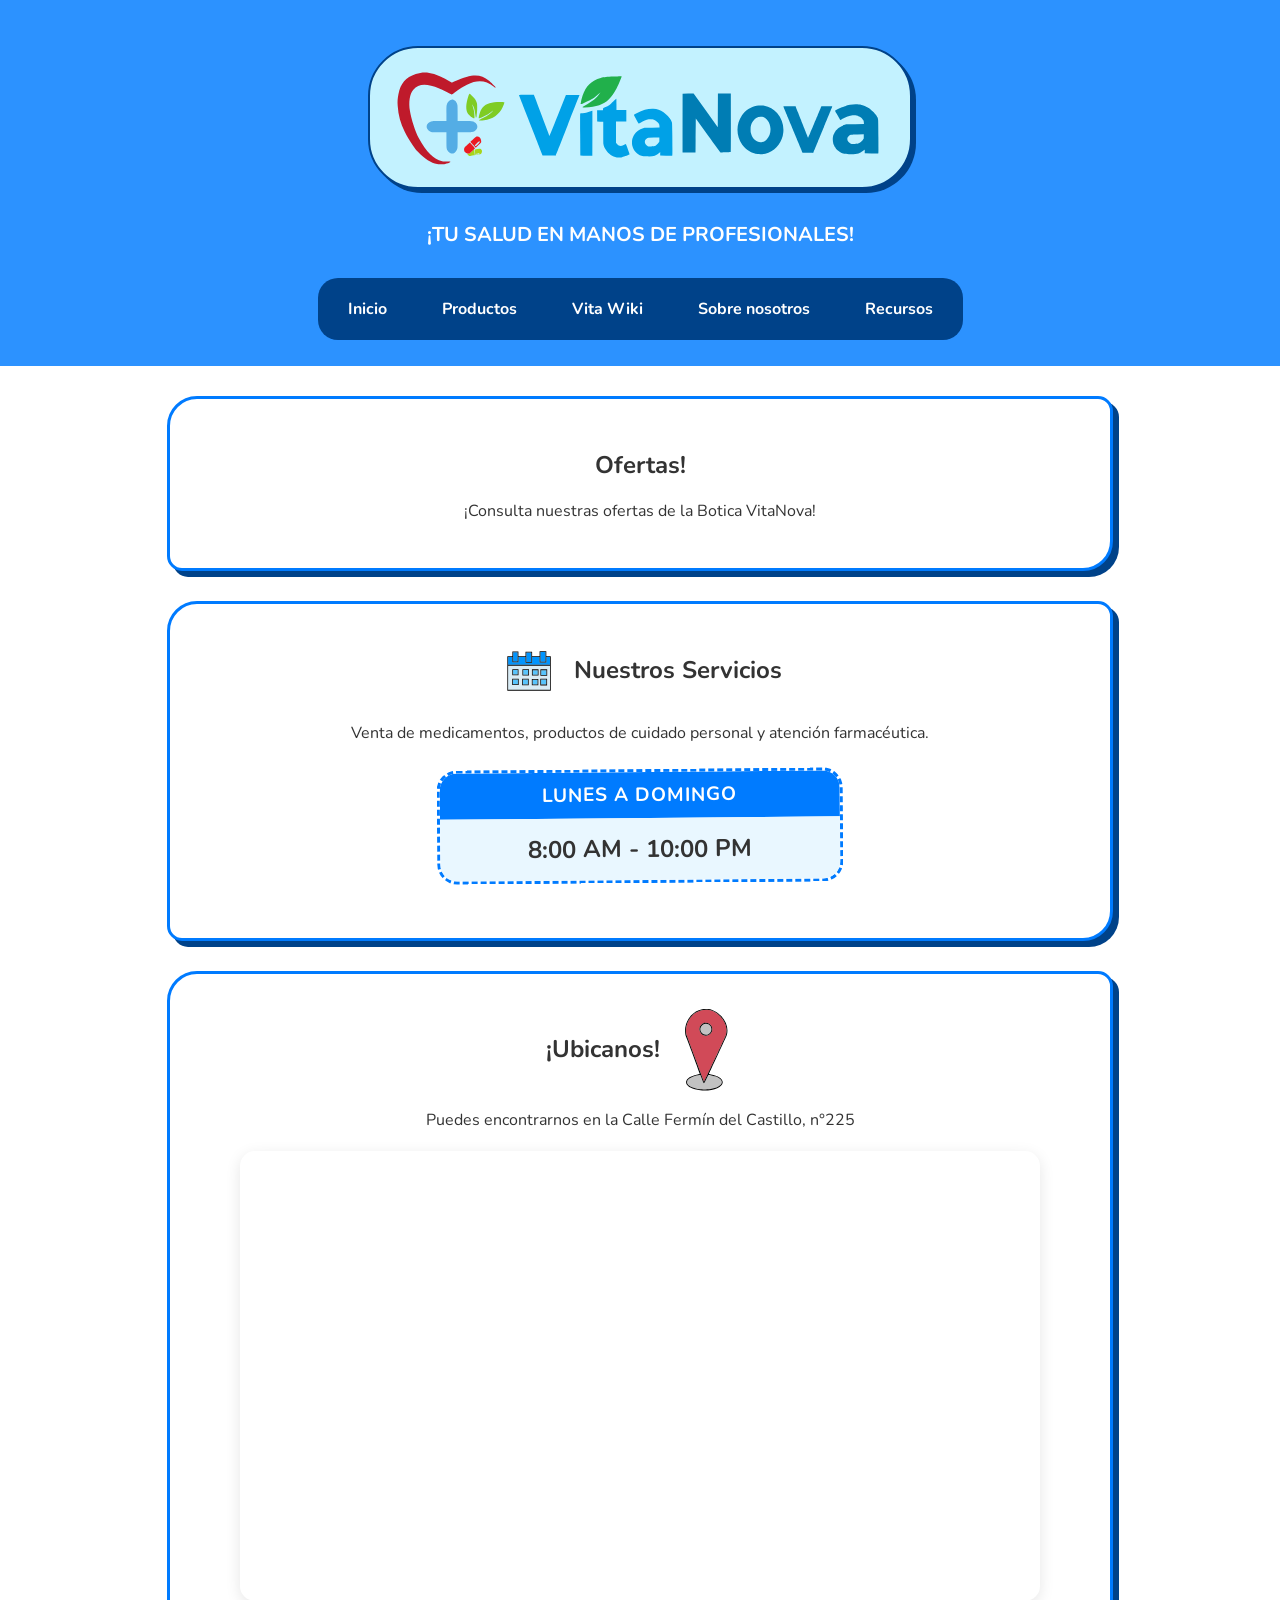
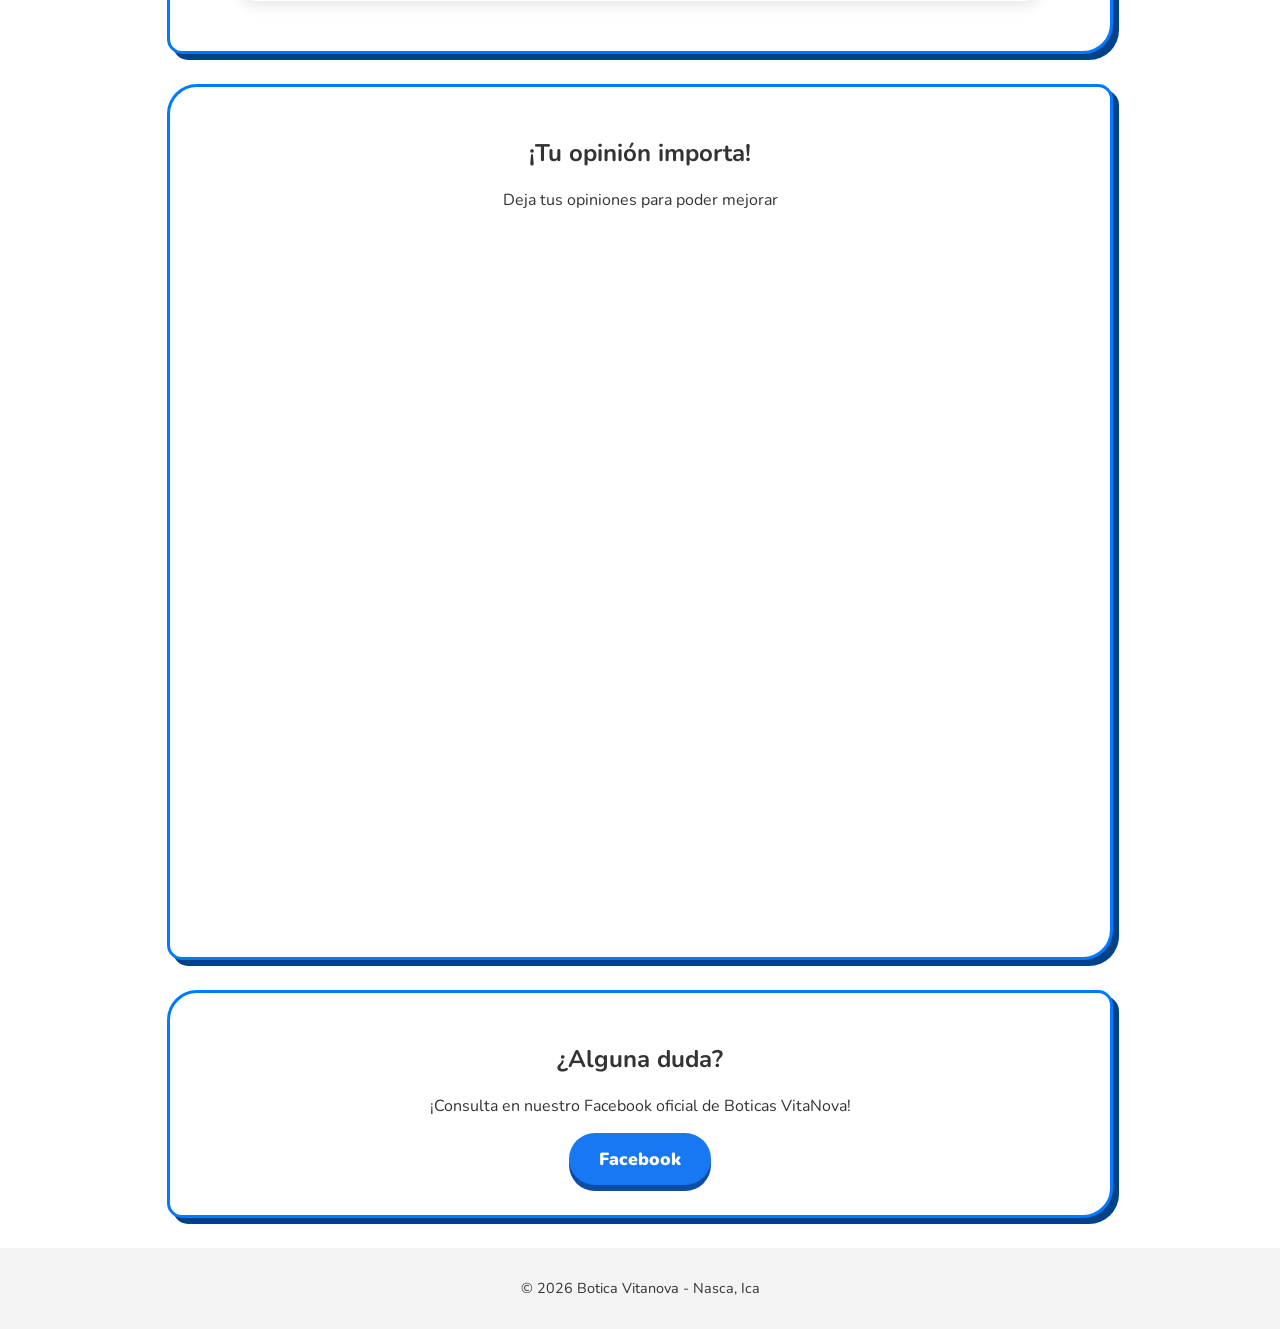
<file: index.html>
<!DOCTYPE html>
<html lang="es">
<head>
    <meta charset="UTF-8">
    <meta name="viewport" content="width=device-width, initial-scale=1.0">
    <link rel="icon" type="image/svg+xml" href="Resources/System_assets/LOGO_OFICIAL.svg">
    <title>Botica Vitanova</title>
    <link rel="stylesheet" href="Styles/style.css">
    <script src="Scripts/script.js"></script>
</head>
<body>
    <header>
        <button class="menu-toggle" onclick="toggleMenu()"><img src="Resources/System_assets/burger-icon.svg" class="burger-icon"></button>

        <div class="header-container">
            
            <div class="brand-block">
                <img src="Resources/System_assets/LOGO_NOMBRE_OFICIAL.svg" alt="Botica Vitanova" class="logo-vitanova">
                <p class="header-eslogan">¡TU SALUD EN MANOS DE PROFESIONALES!</p>
            </div>

        </div>

        <nav class="navigation">
            <ul class="nav-links">
                <li><a href="index.html">Inicio</a></li>
                <li><a href="productos.html">Productos</a></li>
                <li><a href="vitawiki.html">Vita Wiki</a></li>
                <li><a href="nosotros.html">Sobre nosotros</a></li>
                <li><a href="resource.html">Recursos</a></li>
            </ul>
        </nav>
    </header>

    <section id="ofertas">
        <h2>Ofertas!</h2>
        <p>¡Consulta nuestras ofertas de la Botica VitaNova!</p>
        
    </section>

    <section id="servicios">
        <div class="container-section-icon">
            <img src="Resources/System_assets/Calendario_icon_pre.svg" class="icon-style">
            <h2>Nuestros Servicios</h2>
        </div>
        <p>Venta de medicamentos, productos de cuidado personal y atención farmacéutica.</p>

        <div class="horario-tabla">
            <div class="horario-dias">
                LUNES A DOMINGO
            </div>
            <div class="horario-hora">
                8:00 AM - 10:00 PM
            </div>
        </div>
    </section>

    <div id="ubicacion">
        <div class="container-section-icon">
            <h2>¡Ubicanos!</h2>
            <img src="Resources/System_assets/Ubicacion_icon_pre.svg" class="icon-style">
        </div>
        <p>Puedes encontrarnos en la Calle Fermín del Castillo, n°225</p>
        <div class="mapa-container">
            <iframe src="https://www.google.com/maps/embed?pb=!1m14!1m12!1m3!1d218.1455937271109!2d-74.93895787599885!3d-14.828644895197902!2m3!1f0!2f0!3f0!3m2!1i1024!2i768!4f13.1!5e1!3m2!1ses-419!2spe!4v1782333687436!5m2!1ses-419!2spe" width="600" height="450" style="border:0;" allowfullscreen="" loading="lazy" referrerpolicy="strict-origin-when-cross-origin"></iframe>
        </div>
    </div>

    <div id="feedback">
        <h2>¡Tu opinión importa!</h2>
        <p>Deja tus opiniones para poder mejorar</p>
        <iframe class="form-iframe" src="https://docs.google.com/forms/d/e/1FAIpQLScLytyYEmazmW7KDDGc2xCIIcUCzp9QBK-tpNNhI41gQEdTRg/viewform?embedded=true" frameborder="0" marginheight="0" marginwidth="0">Cargando…</iframe>
        <!-- <div class="icon-container">
            <a href="vitawiki.html#funcion-de-en-desarrollo">
            <img src="En_desarrolo_icon.svg" alt="En desarrollo" class="icon-placeholder">
            </a>
        </div> -->
    </div>
    
    <section id="contacto">
        <h2>¿Alguna duda?</h2>
        <p>¡Consulta en nuestro Facebook oficial de Boticas VitaNova!</p>
        
        <div class="consulta-div">
            <a href="https://www.facebook.com/profile.php?id=61590120628820" class="btn-facebook">
                Facebook
            </a>
        </div>
    </section>

    <footer>
        <p>&copy; 2026 Botica Vitanova - Nasca, Ica</p>
    </footer>

</body>
</html>
</file>
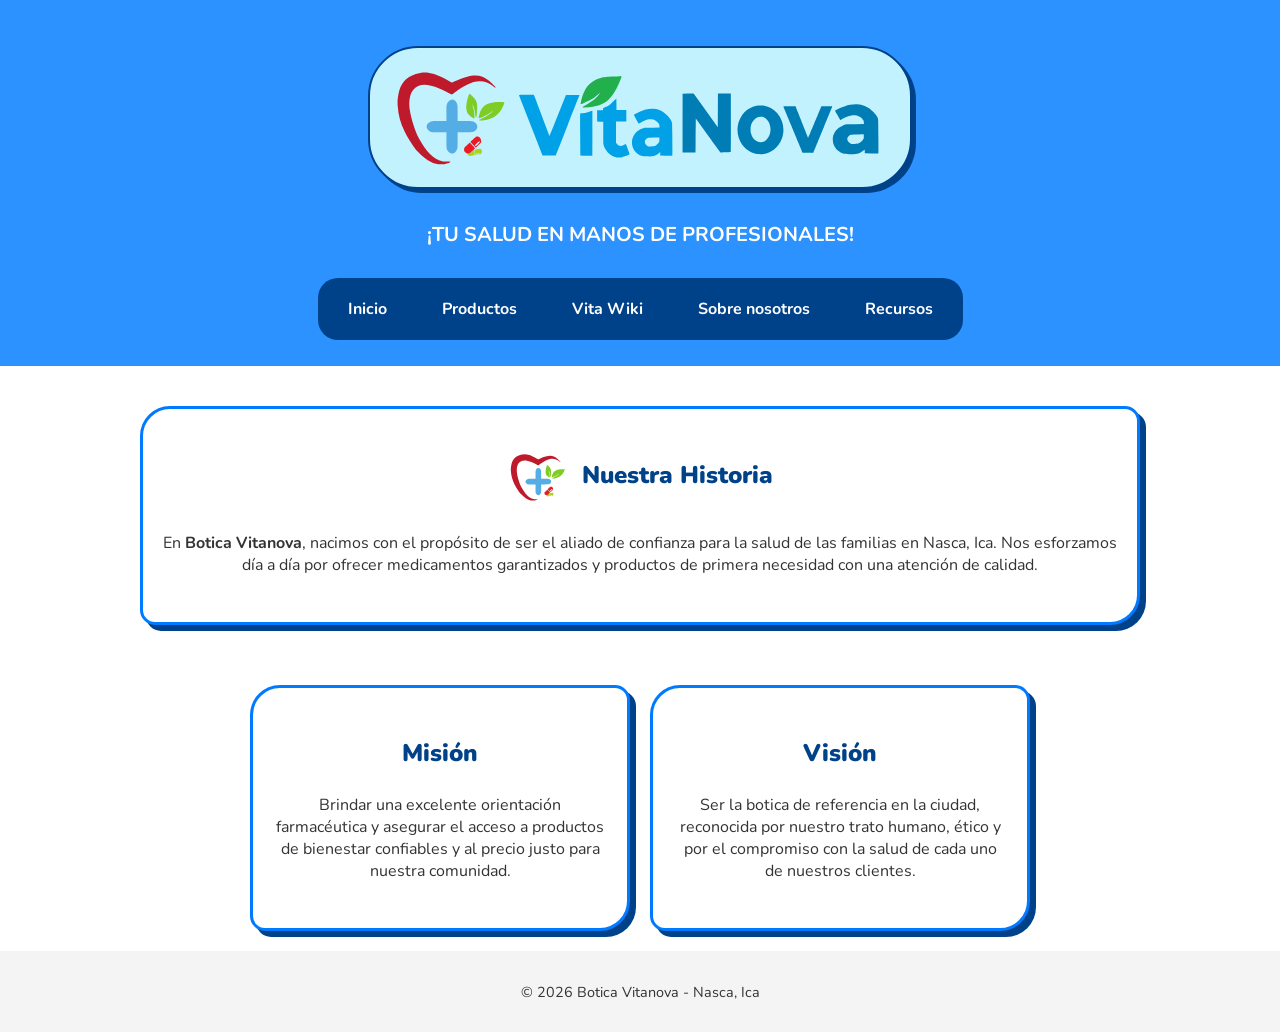
<file: nosotros.html>
<!DOCTYPE html>
<html lang="es">
<head>
    <meta charset="UTF-8">
    <meta name="viewport" content="width=device-width, initial-scale=1.0">
    <link rel="icon" type="image/svg+xml" href="Resources/System_assets/LOGO_OFICIAL.svg">
    <title>Sobre nosotros - Botica Vitanova</title>
    <link rel="stylesheet" href="Styles/style.css">
    <script src="Scripts/script.js"></script>
</head>
<body>

    <header>
        <button class="menu-toggle" onclick="toggleMenu()"><img src="Resources/System_assets/burger-icon.svg" class="burger-icon"></button>

        <div class="header-container">
            
            <div class="brand-block">
                <img src="Resources/System_assets/LOGO_NOMBRE_OFICIAL.svg" alt="Botica Vitanova" class="logo-vitanova">
                <p class="header-eslogan">¡TU SALUD EN MANOS DE PROFESIONALES!</p>
            </div>

        </div>

        <nav class="navigation">
            <ul class="nav-links">
                <li><a href="index.html">Inicio</a></li>
                <li><a href="productos.html">Productos</a></li>
                <li><a href="vitawiki.html">Vita Wiki</a></li>
                <li><a href="nosotros.html">Sobre nosotros</a></li>
                <li><a href="resource.html">Recursos</a></li>
            </ul>
        </nav>
    </header>
    <main class="resources-container">
        
        <section class="generic-card-section">
            <div class="container-section-icon">
                <img src="Resources/System_assets/LOGO_OFICIAL.svg" class="icon-style" alt="Icono Vitanova">
                <h2>Nuestra Historia</h2>
            </div>
            <p>En <strong>Botica Vitanova</strong>, nacimos con el propósito de ser el aliado de confianza para la salud de las familias en Nasca, Ica. Nos esforzamos día a día por ofrecer medicamentos garantizados y productos de primera necesidad con una atención de calidad.</p>
        </section>

        <div class="nosotros-grid">
            
            <section class="generic-card-section" style="margin: 0;">
                <h2>Misión</h2>
                <p>Brindar una excelente orientación farmacéutica y asegurar el acceso a productos de bienestar confiables y al precio justo para nuestra comunidad.</p>
            </section>

            <section class="generic-card-section" style="margin: 0;">
                <h2>Visión</h2>
                <p>Ser la botica de referencia en la ciudad, reconocida por nuestro trato humano, ético y por el compromiso con la salud de cada uno de nuestros clientes.</p>
            </section>

        </div>

    </main>
    <footer>
        <p>© 2026 Botica Vitanova - Nasca, Ica</p>
    </footer>

</body>
</html>
</file>
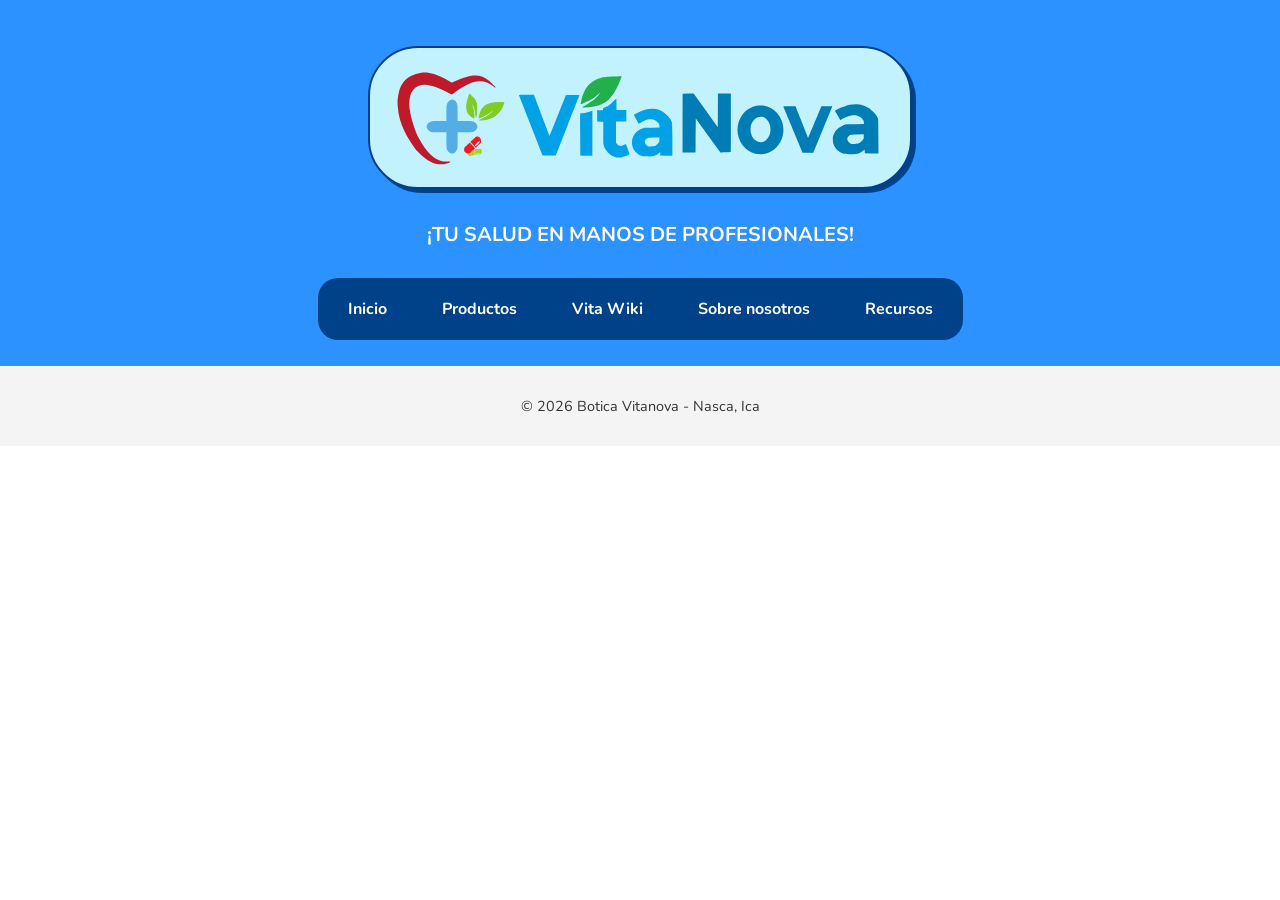
<file: productos.html>
<!DOCTYPE html>
<html lang="es">
<head>
    <meta charset="UTF-8">
    <meta name="viewport" content="width=device-width, initial-scale=1.0">
    <link rel="icon" type="image/svg+xml" href="Resources/System_assets/LOGO_OFICIAL.svg">
    <title>Productos - Botica Vitanova</title>
    <link rel="stylesheet" href="Styles/style.css">
    <script src="Scripts/script.js"></script>
</head>
<body>

    <header>
        <button class="menu-toggle" onclick="toggleMenu()"><img src="Resources/System_assets/burger-icon.svg" class="burger-icon"></button>

        <div class="header-container">
            
            <div class="brand-block">
                <img src="Resources/System_assets/LOGO_NOMBRE_OFICIAL.svg" alt="Botica Vitanova" class="logo-vitanova">
                <p class="header-eslogan">¡TU SALUD EN MANOS DE PROFESIONALES!</p>
            </div>

        </div>

        <nav class="navigation">
            <ul class="nav-links">
                <li><a href="index.html">Inicio</a></li>
                <li><a href="productos.html">Productos</a></li>
                <li><a href="vitawiki.html">Vita Wiki</a></li>
                <li><a href="nosotros.html">Sobre nosotros</a></li>
                <li><a href="resource.html">Recursos</a></li>
            </ul>
        </nav>
    </header>

    <footer>
        <p>© 2026 Botica Vitanova - Nasca, Ica</p>
    </footer>

</body>
</html>
</file>
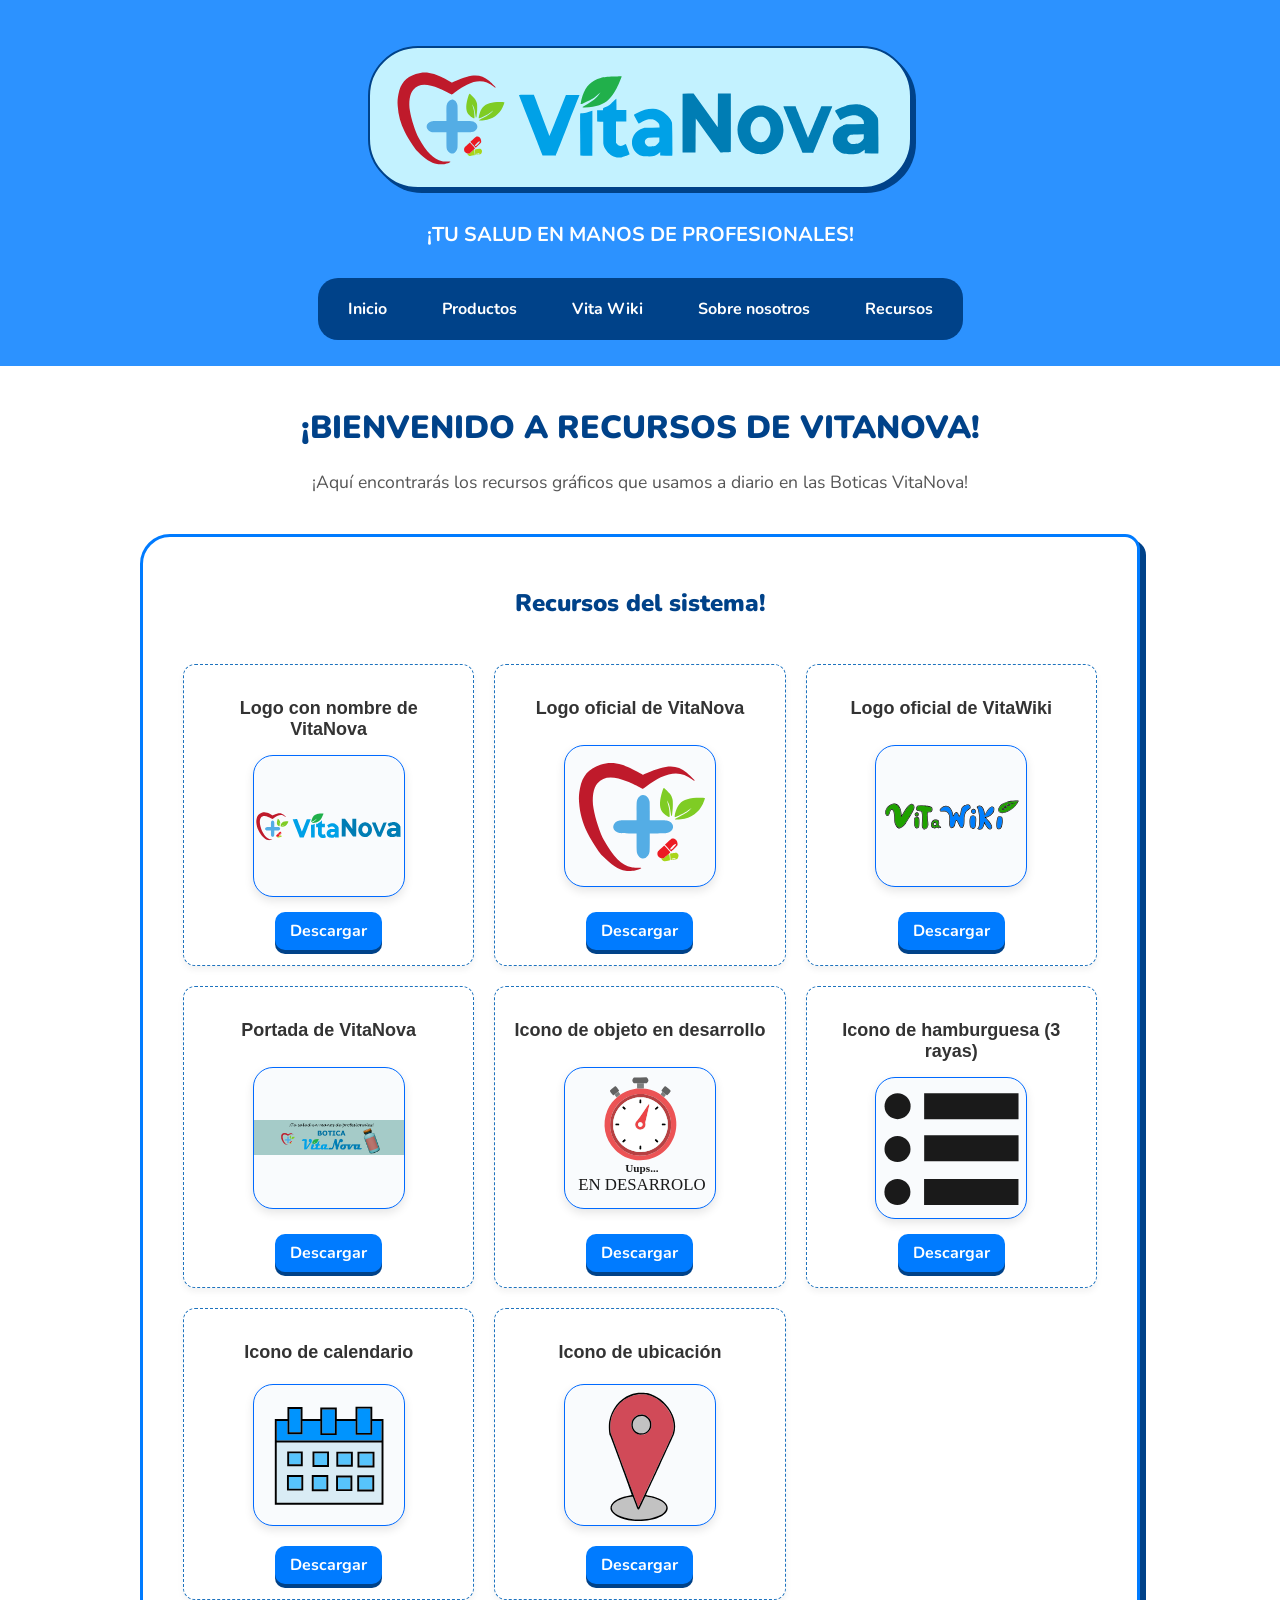
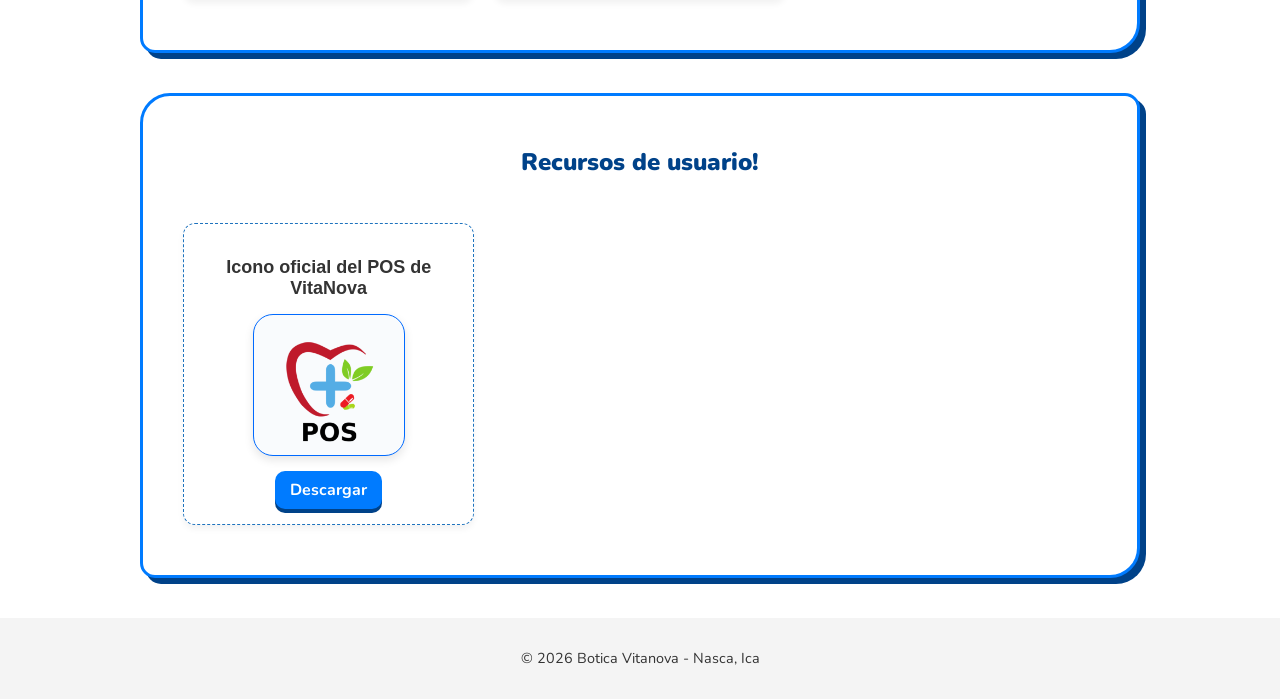
<file: resource.html>
<!DOCTYPE html>
<html lang="es">
<head>
    <meta charset="UTF-8">
    <meta name="viewport" content="width=device-width, initial-scale=1.0">
    <link rel="icon" type="image/svg+xml" href="Resources/System_assets/LOGO_OFICIAL.svg">
    <title>Recursos - Botica Vitanova</title>
    <link rel="stylesheet" href="Styles/style.css">
    <script src="Scripts/script.js"></script>
</head>
<body>

    <header>
        <button class="menu-toggle" onclick="toggleMenu()"><img src="Resources/System_assets/burger-icon.svg" class="burger-icon"></button>

        <div class="header-container">
            
            <div class="brand-block">
                <img src="Resources/System_assets/LOGO_NOMBRE_OFICIAL.svg" alt="Botica Vitanova" class="logo-vitanova">
                <p class="header-eslogan">¡TU SALUD EN MANOS DE PROFESIONALES!</p>
            </div>

        </div>

        <nav class="navigation">
            <ul class="nav-links">
                <li><a href="index.html">Inicio</a></li>
                <li><a href="productos.html">Productos</a></li>
                <li><a href="vitawiki.html">Vita Wiki</a></li>
                <li><a href="nosotros.html">Sobre nosotros</a></li>
                <li><a href="resource.html">Recursos</a></li>
            </ul>
        </nav>
    </header>
    
    <h1 class="resources-title">¡BIENVENIDO A RECURSOS DE VITANOVA!</h1>
    <p class="resources-subtitle">¡Aquí encontrarás los recursos gráficos que usamos a diario en las Boticas VitaNova!</p>

    <main class="resources-container">
        
        <div id="System-resources" class="generic-card-section">
            <div class="container-section-icon">
                <h2>Recursos del sistema!</h2>
            </div>
            <div class="resources-grid">
                               <section class="resource-item">
                    <h3>Logo con nombre de VitaNova</h3>
                    <img src="Resources/System_assets/LOGO_NOMBRE_OFICIAL.svg" alt="Logo_con_nombre_de_VitaNova" class="icon-demostrative">
                    <a class="btn-download" href="Resources/System_assets/LOGO_NOMBRE_OFICIAL.svg" download="Logo_con_nombre_de_VitaNova">
                        Descargar
                    </a>
                </section>
               <section class="resource-item">
                    <h3>Logo oficial de VitaNova</h3>
                    <img src="Resources/System_assets/LOGO_OFICIAL.svg" alt="Logo_oficial_de_VitaNova" class="icon-demostrative">
                    <a class="btn-download" href="Resources/System_assets/LOGO_OFICIAL.svg" download="Logo_oficial_de_VitaNova">
                        Descargar
                    </a>
                </section>
               <section class="resource-item">
                    <h3>Logo oficial de VitaWiki</h3>
                    <img src="Resources/System_assets/Logo_vitawiki_pre.svg" alt="Logo_oficial_de_VitaWiki" class="icon-demostrative">
                    <a class="btn-download" href="Resources/System_assets/Logo_vitawiki_pre.svg" download="Logo_oficial_de_VitaWiki">
                        Descargar
                    </a>
                </section>
               <section class="resource-item">
                    <h3>Portada de VitaNova</h3>
                    <img src="Resources/System_assets/Portada_VitaNova.png" alt="Portada_de_VitaNova" class="icon-demostrative">
                    <a class="btn-download" href="Resources/System_assets/Portada_VitaNova.png" download="Portada_de_VitaNova">
                        Descargar
                    </a>
                </section>
               <section class="resource-item">
                    <h3>Icono de objeto en desarrollo</h3>
                    <img src="Resources/System_assets/En_desarrolo_icon.svg" alt="Icono_de_objeto_en_desarrollo" class="icon-demostrative">
                    <a class="btn-download" href="Resources/System_assets/En_desarrolo_icon.svg" download="Icono_de_objeto_en_desarrollo">
                        Descargar
                    </a>
                </section>
               <section class="resource-item">
                    <h3>Icono de hamburguesa (3 rayas)</h3>
                    <img src="Resources/System_assets/burger-icon.svg" alt="Icono_de_hamburguesa_(3_rayas)" class="icon-demostrative">
                    <a class="btn-download" href="Resources/System_assets/burger-icon.svg" download="Icono_de_hamburguesa_(3_rayas)">
                        Descargar
                    </a>
                </section>
               <section class="resource-item">
                    <h3>Icono de calendario</h3>
                    <img src="Resources/System_assets/Calendario_icon_pre.svg" alt="Icono_de_calendario" class="icon-demostrative">
                    <a class="btn-download" href="Resources/System_assets/Calendario_icon_pre.svg" download="Icono_de_calendario">
                        Descargar
                    </a>
                </section>
               <section class="resource-item">
                    <h3>Icono de ubicación</h3>
                    <img src="Resources/System_assets/Ubicacion_icon_pre.svg" alt="Icono_de_ubicación" class="icon-demostrative">
                    <a class="btn-download" href="Resources/System_assets/Ubicacion_icon_pre.svg" download="Icono_de_ubicación">
                        Descargar
                    </a>
                </section>

            </div>
        </div>

        <div id="User-resources" class="generic-card-section">
            <div class="container-section-icon">
                <h2>Recursos de usuario!</h2>
            </div>
            <div class="resources-grid">
                             <section class="resource-item">
                    <h3>Icono oficial del POS de VitaNova</h3>
                    <img src="Resources/User_assets/LOGO_OFICIAL_POS.ico" alt="Icono_oficial_del_POS_de_VitaNova" class="icon-demostrative">
                    <a class="btn-download" href="Resources/User_assets/LOGO_OFICIAL_POS.ico" download="Icono_oficial_del_POS_de_VitaNova">
                        Descargar
                    </a>
                </section>

            </div>
        </div>

    </main>

    <footer>
        <p>© 2026 Botica Vitanova - Nasca, Ica</p>
    </footer>

</body>
</html>
</file>
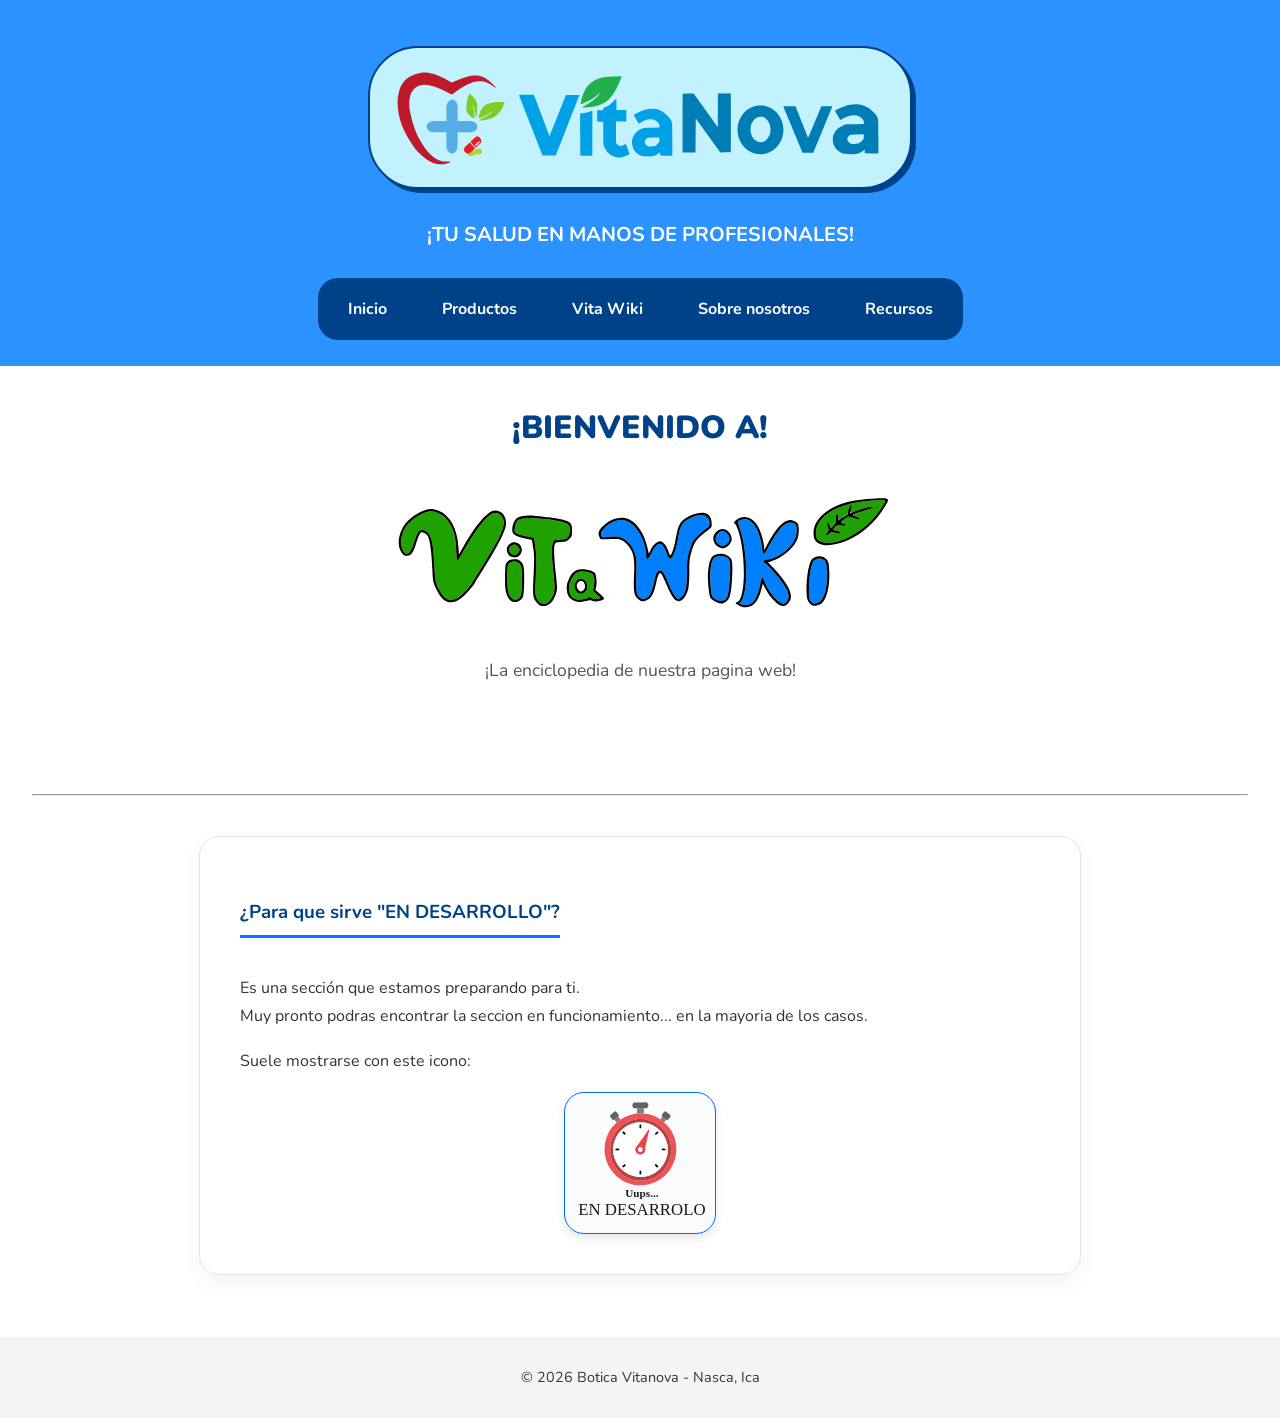
<file: vitawiki.html>
<!DOCTYPE html>
<html lang="es">
<head>
    <meta charset="UTF-8">
    <meta name="viewport" content="width=device-width, initial-scale=1.0">
    <link rel="icon" type="image/svg+xml" href="Resources/System_assets/LOGO_OFICIAL.svg">
    <title>Vita Wiki - Botica Vitanova</title>
    <link rel="stylesheet" href="Styles/style.css">
    <script src="Scripts/script.js"></script>
</head>
<body>

    <header>
        <button class="menu-toggle" onclick="toggleMenu()"><img src="Resources/System_assets/burger-icon.svg" class="burger-icon"></button>

        <div class="header-container">
            
            <div class="brand-block">
                <img src="Resources/System_assets/LOGO_NOMBRE_OFICIAL.svg" alt="Botica Vitanova" class="logo-vitanova">
                <p class="header-eslogan">¡TU SALUD EN MANOS DE PROFESIONALES!</p>
            </div>

        </div>

        <nav class="navigation">
            <ul class="nav-links">
                <li><a href="index.html">Inicio</a></li>
                <li><a href="productos.html">Productos</a></li>
                <li><a href="vitawiki.html">Vita Wiki</a></li>
                <li><a href="nosotros.html">Sobre nosotros</a></li>
                <li><a href="resource.html">Recursos</a></li>
            </ul>
        </nav>
    </header>
    
    <h1 class="vitawiki-title">¡BIENVENIDO A!</h1>
    <img class="logo-vitawiki" src="Resources/System_assets/Logo_vitawiki_pre.svg">
    <p class="vitawiki-subtitle">¡La enciclopedia de nuestra pagina web!</p>

    <section id="wiki-contenido">
        <hr style="margin: 40px 0;">

        <article id="funcion-de-en-desarrollo" class="article-vitawiki">
            <h3>¿Para que sirve "EN DESARROLLO"?</h3>
            <p>Es una sección que estamos preparando para ti. <br> Muy pronto podras encontrar la seccion en funcionamiento... en la mayoria de los casos.</p>
            <p>Suele mostrarse con este icono:</p>
            <img src="Resources/System_assets/En_desarrolo_icon.svg" alt="En desarrollo" class="icon-demostrative">
        </article>
    </section>

    <footer>
        <p>© 2026 Botica Vitanova - Nasca, Ica</p>
    </footer>

</body>
</html>
</file>
<file: Styles/style.css>
@import url('https://fonts.googleapis.com/css2?family=Nunito:wght@400;700;900&display=swap');
body { 
    font-family: 'Nunito', sans-serif;
    margin: 0; 
    padding: 0; 
    text-align: center; 
    color: #333; 
    animation: fadeIn 1.2s ease-in;
}
header { 
    background-color: #2c92ff; 
    color: white; 
    padding: 1rem 0;
    position: relative;
    z-index: 10;
}
section { 
    padding: 2rem; 
}

footer { 
    background-color: #f4f4f4; 
    padding: 1rem; 
    font-size: 0.9rem; 
}
.header-container {
    display: flex;
    align-items: center;
    justify-content: center;
    gap: 10px;
    padding-top: 30px;
}
.btn-facebook {
    display: inline-block; 
    background-color: #1877f2; 
    color: white; 
    padding: 14px 30px; 
    text-decoration: none; 
    border-radius: 50px; 
    font-weight: 900; 
    font-size: 1.1rem;
    box-shadow: 0 6px #0d4da3;
    transition: all 0.2s ease;
}

.btn-facebook:hover {
    transform: translateY(-3px);
    box-shadow: 0 9px #0d4da3;
    filter: brightness(1.1);
}

.btn-facebook:active {
    transform: translateY(3px);
    box-shadow: 0 3px #0d4da3;
}
.consulta-div {
    display: flex; 
    gap: 15px; 
    justify-content: center; 
    flex-wrap: wrap;
}
.horario-tabla {
    max-width: 400px; 
    margin: 25px auto; 
    border-radius: 20px; 
    overflow: hidden; 
    border: 3px dashed #007bff;
    transform: rotate(-0.5deg);
    transition: transform 0.3s ease;
}

.horario-tabla:hover {
    transform: rotate(1.5deg) scale(1.03);
}
.horario-dias {
    background-color: #007bff; 
    color: white; 
    padding: 10px; 
    font-weight: bold; 
    font-size: 1.2rem; 
    letter-spacing: 1px;
}
.horario-hora {
    background-color: #e9f7ff; 
    padding: 15px; 
    font-weight: bold; 
    font-size: 1.5rem; 
    color: #333;
}
.banner-vitanova {
    width: 100%; 
    display: block;
}
.logo-vitanova {
    max-width: 500px;
    background-color: rgb(195, 242, 255);
    padding: 10px 20px;
    border-radius: 50px;
    box-shadow: 4px 4px 0px #004289;
    border: 2px solid #004289;
}
.mapa-container {
    margin: 20px auto;
    border-radius: 15px;
    overflow: hidden;
    box-shadow: 0 4px 15px rgba(0,0,0,0.1);
    
    width: 90%;
    max-width: 800px;
}
.mapa-container iframe {
    width: 100%;
    height: 450px;
    display: block;
    border: 0;
}
.icon-placeholder {
    width: 300px;
    height: auto;
    display: block;
    margin: 0 auto;
}

@media (max-width: 600px) {
    .mapa-container iframe {
        height: 300px;
    }
}

.icon-demostrative {
    border: 1px solid #006aff;
    border-radius: 20px;
    box-shadow: 0 4px 10px rgba(0, 0, 0, 0.1);
    width: 100%;
    max-width: 150px;
    height: 140px;
    object-fit: contain;
    display: block;
    margin: 0 auto;
    background-color: #f9fbfd;
}

@keyframes jiggle {
    0% { transform: rotate(0deg); }
    25% { transform: rotate(-3deg); }
    75% { transform: rotate(3deg); }
    100% { transform: rotate(0deg); }
}

.icon-placeholder, .icon-demostrative {
    transition: transform 0.3s ease;
}

.icon-placeholder:hover, .icon-demostrative:hover {
    animation: jiggle 0.5s ease infinite;
    cursor: pointer;
}

#servicios, #contacto, #ubicacion, #feedback, #ofertas {
    background-color: #ffffff;
    border: 3px solid #007bff;
    border-radius: 30px 15px 30px 15px;
    padding: 30px 20px;
    margin: 30px auto;
    max-width: 900px;
    box-shadow: 6px 6px 0px #004289;
    transition: transform 0.3s ease, box-shadow 0.3s ease;
}

#servicios:hover, #contacto:hover, #ubicacion:hover, #feedback:hover, #ofertas:hover {
    transform: translateY(-5px) rotate(1deg);
    box-shadow: 10px 10px 0px #004289;
}

.article-vitawiki {
    line-height: 1.8;
    color: #333;
    background-color: #ffffff;
    border: 1px solid #e1e4e8;
    border-radius: 20px;
    padding: 40px;
    margin: 30px auto;
    max-width: 800px;
    box-shadow: 0 8px 20px rgba(0,0,0,0.05);
    text-align: left;
}

.article-vitawiki h3 {
    color: #004289;
    border-bottom: 3px solid #007bff;
    padding-bottom: 5px;
    margin-bottom: 20px;
    display: inline-block;
}

.menu-toggle {
    display: none;
    position: absolute;
    top: 10px;
    left: 10px;
    background: transparent;
    border: none;
    color: white;
    font-size: 2rem;
    cursor: pointer;
    z-index: 12;
}

.nav-links.active {
    display: flex !important;
}

.nav-links {
    display: flex;
    justify-content: center;
    gap: 15px;
    list-style: none;
    padding: 10px;
    margin: 10px auto;
    background-color: #004289;
    border-radius: 20px;
    max-width: max-content;
}

.nav-links li a {
    color: white;
    text-decoration: none;
    padding: 10px 20px;
    display: block;
    font-weight: 700;
    border-radius: 15px;
    transition: background-color 0.2s, transform 0.2s;
}

.nav-links li a:hover {
    background-color: #007bff;
    color: white;
    transform: scale(1.1);
}
.container-section-icon {
    display: flex;
    justify-content: center;
    align-items: center;
    gap: 15px;
}

.icon-style {
    max-width: 60px;
    height: auto;
    display: block;
}
.icon-style:hover {
    animation: jiggle 0.5s ease infinite;
    cursor: pointer;
}

.burger-icon {
    width: 40px;
}
.brand-block {
    display: flex;
    flex-direction: column;
    align-items: center;
    gap: 12px;
}

.header-eslogan {
    margin: 1;
    color: white;
    font-weight: bold;
    font-size: 20px;
}

.vitawiki-title, .resources-title {
    color: #004289;
    margin-top: 40px;
    font-weight: 900;
}

.vitawiki-subtitle, .resources-subtitle {
    color: #555;
    font-size: 1.1rem;
    margin-bottom: 40px;
}

.logo-vitawiki {
    width: 100%;
    max-width: 550px;
    display: block;
    margin: 0 auto 20px auto;
    height: auto;
}

.resources-container {
    max-width: 1000px;
    margin: 0 auto;
    padding: 0 20px;
}

.generic-card-section {
    background-color: #ffffff;
    border: 3px solid #007bff;
    border-radius: 30px 15px 30px 15px;
    padding: 30px 20px;
    margin: 40px auto;
    box-shadow: 6px 6px 0px #004289;
    transition: transform 0.3s ease, box-shadow 0.3s ease;
}

.generic-card-section:hover {
    transform: translateY(-3px) rotate(0.5deg);
    box-shadow: 9px 9px 0px #004289;
}

.generic-card-section h2 {
    color: #004289;
    font-weight: 900;
    margin-bottom: 25px;
}

.resources-grid {
    display: grid;
    grid-template-columns: repeat(auto-fill, minmax(220px, 1fr));
    gap: 20px;
    padding: 20px;
}

.nosotros-grid {
    display: grid;
    grid-template-columns: repeat(auto-fit, minmax(280px, 380px)); 
    gap: 20px;
    padding: 20px;
    justify-content: center; 
}
.resource-item {
    background-color: #ffffff;
    border: 1.5px dashed #1e73be;
    border-radius: 12px;
    padding: 15px;
    display: flex;
    flex-direction: column;
    align-items: center;        /* Centra el título y la imagen horizontalmente */
    justify-content: space-between; /* Deja el título arriba y la imagen centrada abajo */
    min-height: 260px;          /* Obliga a todas las tarjetas a medir lo mismo de alto */
    box-shadow: 0 4px 6px rgba(0,0,0,0.05); /* Un toque sutil de sombra */
    transition: transform 0.2s;
}

.resource-item:hover {
    transform: translateY(-3px);
}

.resource-item h3 {
    font-size: 18px;
    color: #333;
    text-align: center;
    margin-bottom: 15px;
    font-family: sans-serif;
}

.form-iframe {
    width: 100%;
    max-width: 640px;
    height: 700px;
    display: block;
    margin: 0 auto;
    border: none;
}

.btn-download {
    display: inline-block;
    background-color: #007bff;
    color: white;
    padding: 8px 15px;
    text-decoration: none;
    border-radius: 10px;
    font-weight: bold;
    font-size: 1rem;
    margin-top: 15px;
    box-shadow: 0 4px #004289;
    transition: all 0.2s ease;
}

.btn-download:hover {
    transform: translateY(-2px);
    box-shadow: 0 6px #004289;
}

.btn-download:active {
    transform: translateY(2px);
    box-shadow: 0 2px #004289;
}

@media (max-width: 600px) {
    .menu-toggle { display: block; }
    
    .nav-links {
        display: none;
        position: absolute;
        top: 100%;
        left: 0;
        width: 100%;
        background-color: #004289;
        flex-direction: column;
        z-index: 12;
    }
    
    .nav-links.active { 
        display: flex !important; 
    }

    .header-container {
        padding: 15px 10px;
    }

    .logo-vitanova {
        max-width: 220px;
        padding: 8px 15px;
        box-shadow: 3px 3px 0px #002654;
    }

    .header-eslogan {
        font-size: 0.75rem;
        letter-spacing: 1px;
        padding: 0 10px;
        line-height: 1.3;
    }
}
</file>
